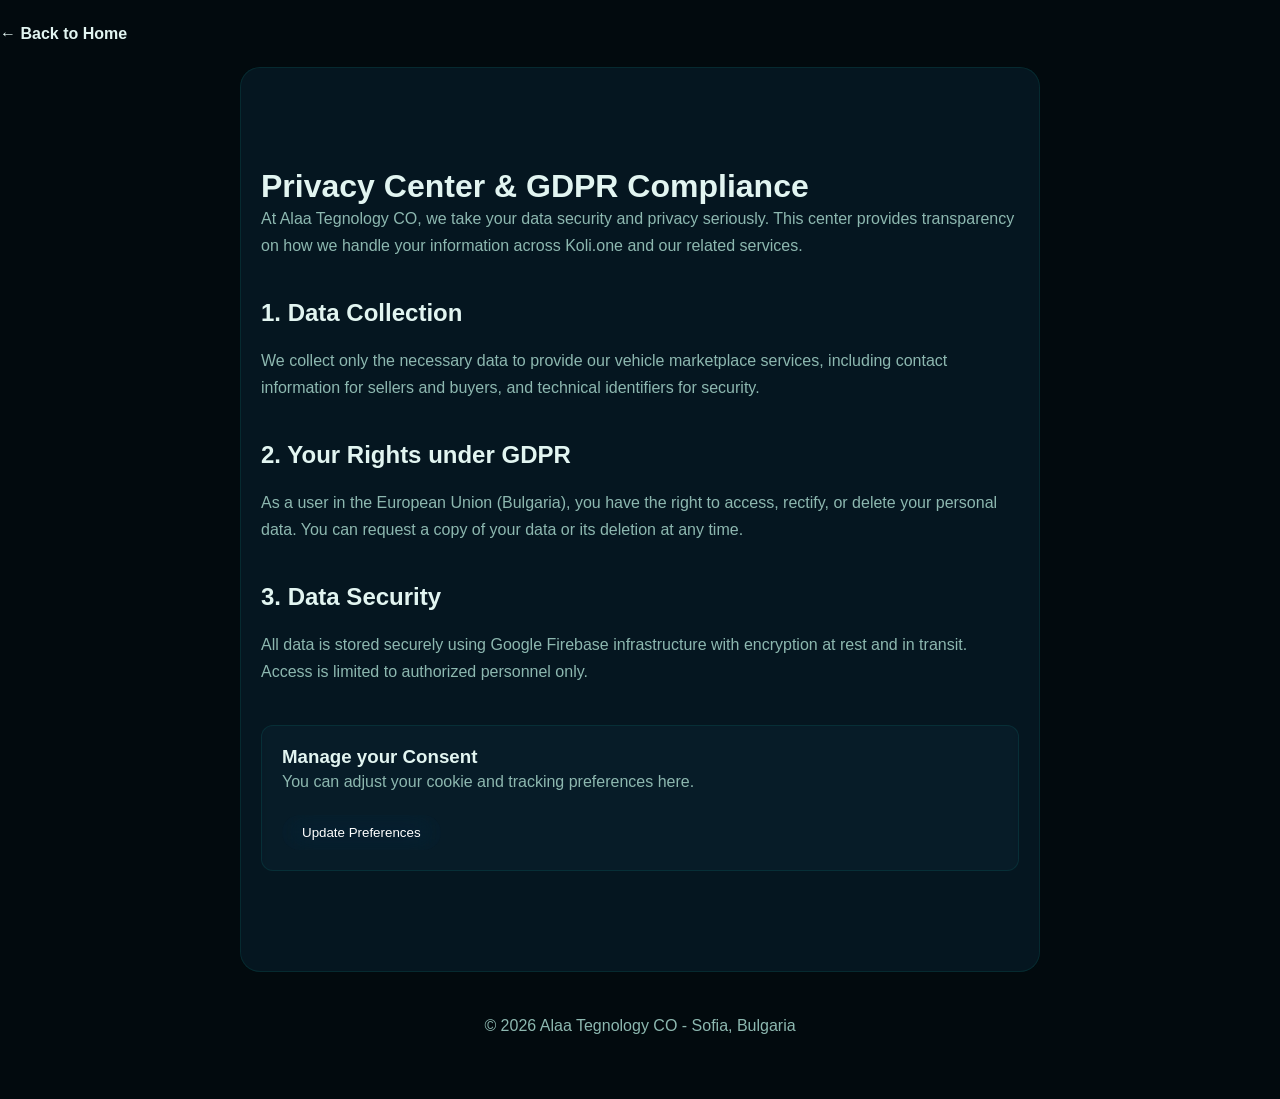
<file: privacy.html>
<!DOCTYPE html>
<html lang="en">
<head>
    <meta charset="UTF-8">
    <meta name="viewport" content="width=device-width, initial-scale=1.0">
    <title>Privacy Center | Alaa Tegnology CO</title>
    <link rel="stylesheet" href="main.css">
    <style>
        .privacy-content {
            padding: 100px 20px;
            max-width: 800px;
            margin: 0 auto;
        }
        h2 { margin: 40px 0 20px; color: var(--accent-blue); }
        p { color: var(--text-secondary); margin-bottom: 20px; }
        .consent-box {
            background: var(--glass-bg);
            border: 1px solid var(--glass-border);
            padding: 20px;
            border-radius: 12px;
            margin-top: 40px;
        }
    </style>
</head>
<body>
    <div class="grid-bg"></div>

    <nav class="container" style="padding: 20px 0;">
        <a href="index.html" style="color: var(--text-primary); text-decoration: none; font-weight: 800;">← Back to Home</a>
    </nav>

    <main class="privacy-content glass-card">
        <h1>Privacy Center & GDPR Compliance</h1>
        <p>At Alaa Tegnology CO, we take your data security and privacy seriously. This center provides transparency on how we handle your information across Koli.one and our related services.</p>

        <h2>1. Data Collection</h2>
        <p>We collect only the necessary data to provide our vehicle marketplace services, including contact information for sellers and buyers, and technical identifiers for security.</p>

        <h2>2. Your Rights under GDPR</h2>
        <p>As a user in the European Union (Bulgaria), you have the right to access, rectify, or delete your personal data. You can request a copy of your data or its deletion at any time.</p>

        <h2>3. Data Security</h2>
        <p>All data is stored securely using Google Firebase infrastructure with encryption at rest and in transit. Access is limited to authorized personnel only.</p>

        <div class="consent-box">
            <h3>Manage your Consent</h3>
            <p>You can adjust your cookie and tracking preferences here.</p>
            <button class="glass-card" style="background: var(--accent-blue); color: white; border: none; padding: 10px 20px; cursor: pointer;">Update Preferences</button>
        </div>
    </main>

    <footer style="padding: 40px 0; text-align: center; color: var(--text-secondary);">
        <p>© 2026 Alaa Tegnology CO - Sofia, Bulgaria</p>
    </footer>
</body>
</html>
</file>
<file: main.css>
/* ============================================
   ALAA TEGNOLOGY CO — ROOTS OF TECHNOLOGY
   Premium Teal-Black Neural Design System
   ============================================ */

:root {
    /* Color Palette — Teal & Black Premium */
    --bg-deep: #020a0e;
    --bg-primary: #041118;
    --bg-secondary: #071a24;
    --bg-tertiary: #0a2231;

    /* Teal / Turquoise spectrum */
    --teal-900: #063d4f;
    --teal-700: #0a6e7a;
    --teal-600: #0d8a96;
    --teal-500: #14b8a6;
    --teal-400: #2dd4bf;
    --teal-300: #5eead4;
    --teal-200: #99f6e4;
    --teal-glow: rgba(20, 184, 166, 0.35);
    --teal-glow-soft: rgba(20, 184, 166, 0.12);

    /* Accent Cyans */
    --cyan-500: #06b6d4;
    --cyan-400: #22d3ee;
    --cyan-glow: rgba(6, 182, 212, 0.3);

    /* Emerald spark */
    --emerald-500: #10b981;
    --emerald-glow: rgba(16, 185, 129, 0.25);

    /* Text */
    --text-primary: #e2f5f1;
    --text-secondary: #8db8b0;
    --text-muted: #5a8a80;

    /* Glass */
    --glass-bg: rgba(10, 34, 49, 0.55);
    --glass-bg-hover: rgba(14, 45, 62, 0.7);
    --glass-border: rgba(20, 184, 166, 0.12);
    --glass-border-hover: rgba(20, 184, 166, 0.35);

    /* Typography */
    --font-main: 'Inter', -apple-system, BlinkMacSystemFont, 'Segoe UI', Roboto, sans-serif;
    --font-heading: 'Outfit', sans-serif;
    --font-mono: 'JetBrains Mono', 'Fira Code', 'Cascadia Code', monospace;

    /* Layout */
    --container-max: 1280px;
    --section-padding: 120px 20px;
    --border-radius: 20px;
    --border-radius-sm: 12px;
    --border-radius-lg: 28px;
}

/* ---- RESET & BASE ---- */
*, *::before, *::after {
    margin: 0;
    padding: 0;
    box-sizing: border-box;
}

html {
    scroll-behavior: smooth;
    scrollbar-width: thin;
    scrollbar-color: var(--teal-700) var(--bg-deep);
}

body {
    background-color: var(--bg-deep);
    color: var(--text-primary);
    font-family: var(--font-main);
    line-height: 1.7;
    overflow-x: hidden;
    -webkit-font-smoothing: antialiased;
    -moz-osx-font-smoothing: grayscale;
}

h1, h2, h3, h4 {
    font-family: var(--font-heading);
    font-weight: 700;
    line-height: 1.15;
}

a { color: var(--teal-400); text-decoration: none; transition: color 0.3s ease; }
a:hover { color: var(--teal-300); }

.container {
    max-width: var(--container-max);
    margin: 0 auto;
    padding: 0 24px;
}

/* ---- ANIMATED BACKGROUND SYSTEM ---- */

/* Deep space gradient base */
.roots-bg {
    position: fixed;
    inset: 0;
    z-index: -3;
    background:
        radial-gradient(ellipse 120% 80% at 50% 0%, var(--bg-tertiary) 0%, transparent 60%),
        radial-gradient(ellipse 80% 60% at 20% 80%, rgba(6, 61, 79, 0.4) 0%, transparent 50%),
        radial-gradient(ellipse 60% 50% at 80% 70%, rgba(10, 110, 122, 0.2) 0%, transparent 50%),
        var(--bg-deep);
}

/* Animated circuit / vein grid */
.circuit-grid {
    position: fixed;
    inset: 0;
    z-index: -2;
    opacity: 0.15;
    background-image:
        linear-gradient(var(--teal-900) 1px, transparent 1px),
        linear-gradient(90deg, var(--teal-900) 1px, transparent 1px);
    background-size: 60px 60px;
    mask-image: radial-gradient(ellipse at 50% 40%, black 20%, transparent 75%);
    animation: gridPulse 8s ease-in-out infinite;
}

@keyframes gridPulse {
    0%, 100% { opacity: 0.1; }
    50% { opacity: 0.22; }
}

/* Floating neural particles */
.neural-particles {
    position: fixed;
    inset: 0;
    z-index: -1;
    pointer-events: none;
    overflow: hidden;
}

.neural-particles .particle {
    position: absolute;
    width: 3px;
    height: 3px;
    background: var(--teal-400);
    border-radius: 50%;
    opacity: 0;
    animation: floatParticle linear infinite;
    box-shadow: 0 0 6px var(--teal-glow);
}

@keyframes floatParticle {
    0% { opacity: 0; transform: translateY(100vh) scale(0); }
    10% { opacity: 0.8; }
    90% { opacity: 0.8; }
    100% { opacity: 0; transform: translateY(-20vh) scale(1.2); }
}

/* Interactive mouse glow */
.mouse-glow {
    position: fixed;
    inset: 0;
    z-index: -1;
    pointer-events: none;
    background: radial-gradient(
        400px circle at var(--mouse-x, 50%) var(--mouse-y, 50%),
        var(--teal-glow-soft) 0%,
        transparent 100%
    );
    transition: background 0.15s ease;
}

/* ---- SVG ROOT / VEIN SYSTEM ---- */
.roots-canvas {
    position: fixed;
    inset: 0;
    z-index: -1;
    pointer-events: none;
    opacity: 0.6;
}

/* ---- NAVIGATION ---- */
.main-nav {
    position: fixed;
    top: 0;
    left: 0;
    right: 0;
    z-index: 1000;
    padding: 16px 0;
    transition: all 0.4s ease;
    background: transparent;
}

.main-nav.scrolled {
    background: rgba(4, 17, 24, 0.85);
    backdrop-filter: blur(20px) saturate(150%);
    border-bottom: 1px solid var(--glass-border);
    padding: 10px 0;
}

.nav-inner {
    display: flex;
    justify-content: space-between;
    align-items: center;
}

.nav-logo {
    display: flex;
    align-items: center;
    gap: 14px;
    text-decoration: none;
}

.nav-logo img {
    height: 46px;
    border-radius: 10px;
    filter: drop-shadow(0 0 8px var(--teal-glow));
    transition: filter 0.3s ease;
}

.nav-logo:hover img {
    filter: drop-shadow(0 0 16px var(--teal-glow));
}

.nav-logo-text {
    font-family: var(--font-heading);
    font-size: 1.4rem;
    font-weight: 800;
    letter-spacing: -0.02em;
    color: var(--text-primary);
}

.nav-logo-text .highlight {
    background: linear-gradient(135deg, var(--teal-400), var(--cyan-400));
    -webkit-background-clip: text;
    -webkit-text-fill-color: transparent;
    background-clip: text;
}

.nav-actions {
    display: flex;
    gap: 14px;
    align-items: center;
}

.lang-toggle {
    cursor: pointer;
    padding: 8px 16px;
    border: 1px solid var(--glass-border);
    border-radius: var(--border-radius-sm);
    background: var(--glass-bg);
    color: var(--text-secondary);
    font-family: var(--font-main);
    font-size: 0.85rem;
    transition: all 0.3s ease;
    backdrop-filter: blur(10px);
}

.lang-toggle:hover {
    border-color: var(--teal-500);
    color: var(--teal-300);
    background: var(--glass-bg-hover);
}

.nav-cta {
    display: inline-flex;
    align-items: center;
    gap: 8px;
    padding: 10px 24px;
    background: linear-gradient(135deg, var(--teal-600), var(--teal-500));
    color: var(--bg-deep) !important;
    font-weight: 700;
    font-size: 0.9rem;
    border-radius: var(--border-radius-sm);
    transition: all 0.3s ease;
    box-shadow: 0 4px 20px var(--teal-glow);
    text-decoration: none;
    letter-spacing: 0.02em;
}

.nav-cta:hover {
    transform: translateY(-2px);
    box-shadow: 0 8px 30px var(--teal-glow);
    background: linear-gradient(135deg, var(--teal-500), var(--teal-400));
    color: var(--bg-deep) !important;
}

/* ---- GLASSMORPHISM CARDS ---- */
.glass-card {
    background: var(--glass-bg);
    border: 1px solid var(--glass-border);
    backdrop-filter: blur(16px) saturate(120%);
    border-radius: var(--border-radius);
    padding: 32px;
    transition: all 0.4s cubic-bezier(0.23, 1, 0.32, 1);
    position: relative;
    overflow: hidden;
}

.glass-card::before {
    content: '';
    position: absolute;
    top: 0;
    left: 0;
    right: 0;
    height: 1px;
    background: linear-gradient(90deg, transparent, var(--teal-500), transparent);
    opacity: 0;
    transition: opacity 0.4s ease;
}

.glass-card:hover {
    transform: translateY(-6px);
    border-color: var(--glass-border-hover);
    background: var(--glass-bg-hover);
    box-shadow: 0 20px 60px rgba(0, 0, 0, 0.4), 0 0 40px var(--teal-glow-soft);
}

.glass-card:hover::before {
    opacity: 1;
}

/* ---- HERO SECTION ---- */
.hero {
    min-height: 100vh;
    display: flex;
    flex-direction: column;
    justify-content: center;
    align-items: center;
    text-align: center;
    position: relative;
    padding-top: 100px;
}

.founder-ghost {
    position: absolute;
    top: 50%;
    left: 50%;
    transform: translate(-50%, -50%);
    width: 100%;
    max-width: 1000px;
    height: 100%;
    z-index: -1;
    opacity: 0.12;
    pointer-events: none;
    display: flex;
    justify-content: center;
    align-items: center;
    animation: ghostBreathe 8s ease-in-out infinite;
    mix-blend-mode: screen;
}

.founder-ghost img {
    height: 100%;
    object-fit: contain;
    filter: drop-shadow(0 0 40px var(--teal-500));
}

@keyframes ghostBreathe {
    0%, 100% { opacity: 0.08; filter: blur(2px); }
    50% { opacity: 0.18; filter: blur(0px); }
}

.hero-badge {
    display: inline-flex;
    align-items: center;
    gap: 8px;
    padding: 8px 20px;
    background: var(--glass-bg);
    border: 1px solid var(--glass-border);
    border-radius: 50px;
    font-size: 0.85rem;
    color: var(--teal-300);
    margin-bottom: 32px;
    backdrop-filter: blur(10px);
    animation: fadeInUp 0.8s ease 0.2s both;
}

.hero-badge .dot {
    width: 8px;
    height: 8px;
    background: var(--teal-400);
    border-radius: 50%;
    animation: pulse 2s ease-in-out infinite;
    box-shadow: 0 0 8px var(--teal-glow);
}

@keyframes pulse {
    0%, 100% { opacity: 1; transform: scale(1); }
    50% { opacity: 0.5; transform: scale(0.8); }
}

.hero h1 {
    font-size: clamp(2.8rem, 6vw, 5rem);
    font-weight: 800;
    margin-bottom: 24px;
    letter-spacing: -0.03em;
    background: linear-gradient(
        135deg,
        var(--text-primary) 0%,
        var(--teal-300) 40%,
        var(--cyan-400) 70%,
        var(--teal-200) 100%
    );
    -webkit-background-clip: text;
    -webkit-text-fill-color: transparent;
    background-clip: text;
    animation: fadeInUp 0.8s ease 0.4s both;
    max-width: 900px;
    text-shadow: none;
}

.hero-subtitle {
    font-size: clamp(1.05rem, 2vw, 1.35rem);
    color: var(--text-secondary);
    max-width: 720px;
    margin: 0 auto 48px;
    animation: fadeInUp 0.8s ease 0.6s both;
    line-height: 1.8;
}

.hero-cta-group {
    display: flex;
    gap: 16px;
    animation: fadeInUp 0.8s ease 0.8s both;
    flex-wrap: wrap;
    justify-content: center;
}

.btn-primary {
    display: inline-flex;
    align-items: center;
    gap: 10px;
    padding: 16px 40px;
    background: linear-gradient(135deg, var(--teal-600), var(--teal-500));
    color: var(--bg-deep);
    font-weight: 700;
    font-size: 1.05rem;
    border-radius: var(--border-radius-sm);
    text-decoration: none;
    transition: all 0.4s cubic-bezier(0.23, 1, 0.32, 1);
    box-shadow: 0 4px 30px var(--teal-glow);
    letter-spacing: 0.02em;
    position: relative;
    overflow: hidden;
}

.btn-primary::after {
    content: '';
    position: absolute;
    inset: 0;
    background: linear-gradient(135deg, transparent 40%, rgba(255,255,255,0.15) 50%, transparent 60%);
    transform: translateX(-100%);
    transition: transform 0.6s ease;
}

.btn-primary:hover {
    transform: translateY(-3px);
    box-shadow: 0 8px 40px var(--teal-glow);
    color: var(--bg-deep);
}

.btn-primary:hover::after {
    transform: translateX(100%);
}

.btn-secondary {
    display: inline-flex;
    align-items: center;
    gap: 10px;
    padding: 16px 40px;
    background: transparent;
    color: var(--teal-300);
    font-weight: 600;
    font-size: 1.05rem;
    border: 1px solid var(--glass-border);
    border-radius: var(--border-radius-sm);
    text-decoration: none;
    transition: all 0.4s ease;
}

.btn-secondary:hover {
    border-color: var(--teal-500);
    background: var(--glass-bg);
    transform: translateY(-3px);
    color: var(--teal-200);
}

/* Animated vein line under hero */
.hero-vein-line {
    width: 2px;
    height: 100px;
    margin-top: 60px;
    background: linear-gradient(to bottom, var(--teal-500), transparent);
    animation: fadeInUp 1s ease 1s both;
    position: relative;
}

.hero-vein-line::before {
    content: '';
    position: absolute;
    top: 0;
    left: 50%;
    transform: translateX(-50%);
    width: 8px;
    height: 8px;
    background: var(--teal-400);
    border-radius: 50%;
    box-shadow: 0 0 12px var(--teal-glow);
    animation: pulseGlow 2s ease-in-out infinite;
}

@keyframes pulseGlow {
    0%, 100% { box-shadow: 0 0 12px var(--teal-glow); }
    50% { box-shadow: 0 0 30px var(--teal-glow), 0 0 60px var(--teal-glow-soft); }
}

@keyframes fadeInUp {
    from { opacity: 0; transform: translateY(30px); }
    to { opacity: 1; transform: translateY(0); }
}

/* ---- ROOT / TREE SECTIONS ---- */
section {
    padding: 100px 0;
    position: relative;
}

.section-header {
    text-align: center;
    margin-bottom: 64px;
}

.section-label {
    display: inline-flex;
    align-items: center;
    gap: 8px;
    font-size: 0.8rem;
    font-weight: 600;
    text-transform: uppercase;
    letter-spacing: 0.15em;
    color: var(--teal-400);
    margin-bottom: 16px;
}

.section-label .line {
    width: 30px;
    height: 1px;
    background: var(--teal-600);
}

.section-title {
    font-size: clamp(2rem, 4vw, 3rem);
    background: linear-gradient(135deg, var(--text-primary), var(--teal-300));
    -webkit-background-clip: text;
    -webkit-text-fill-color: transparent;
    background-clip: text;
    margin-bottom: 16px;
}

.section-desc {
    font-size: 1.1rem;
    color: var(--text-secondary);
    max-width: 600px;
    margin: 0 auto;
}

/* ---- ABOUT / ARCHITECT SECTION ---- */
.about-grid {
    display: grid;
    grid-template-columns: 1fr 1fr;
    gap: 60px;
    align-items: center;
}

.about-text h2 {
    font-size: 2.4rem;
    margin-bottom: 20px;
    background: linear-gradient(135deg, var(--text-primary), var(--teal-300));
    -webkit-background-clip: text;
    -webkit-text-fill-color: transparent;
    background-clip: text;
}

.about-bio {
    font-size: 1.05rem;
    color: var(--text-secondary);
    margin-bottom: 24px;
    line-height: 1.8;
}

.about-portfolios {
    font-size: 0.9rem;
    color: var(--teal-400);
    margin-bottom: 32px;
}

.about-portfolios strong {
    color: var(--teal-300);
}

.about-cards {
    display: grid;
    grid-template-columns: 1fr 1fr;
    gap: 16px;
}

.about-card {
    padding: 24px;
}

.about-card h4 {
    color: var(--teal-400);
    margin-bottom: 8px;
    font-size: 0.95rem;
    text-transform: uppercase;
    letter-spacing: 0.08em;
}

.about-card p {
    font-size: 0.88rem;
    color: var(--text-secondary);
    line-height: 1.6;
}

.about-visual {
    position: relative;
}

.founder-portrait-wrapper {
    position: relative;
    width: 100%;
    border-radius: var(--border-radius-lg);
    overflow: hidden;
    border: 1px solid var(--glass-border);
    transition: all 0.5s ease;
    background: radial-gradient(circle at 70% 50%, rgba(20, 184, 166, 0.1), transparent 60%);
}

.founder-portrait {
    width: 100%;
    display: block;
    filter: brightness(0.95) contrast(1.1);
    transition: all 0.5s ease;
    position: relative;
    z-index: 2;
}

.portrait-vein-glow {
    position: absolute;
    top: 0;
    right: 0;
    width: 60%;
    height: 100%;
    background: radial-gradient(ellipse at right center, var(--teal-glow) 0%, transparent 70%);
    z-index: 1;
    opacity: 0.5;
    animation: pulseGlow 4s ease-in-out infinite;
}

.founder-portrait-wrapper:hover {
    border-color: var(--teal-500);
    box-shadow: 0 0 30px rgba(20, 184, 166, 0.2);
    transform: translateY(-5px);
}

.founder-portrait-wrapper:hover .founder-portrait {
    filter: brightness(1.05) contrast(1.15);
    transform: scale(1.02);
}

.about-visual-overlay {
    position: absolute;
    bottom: -20px;
    left: -20px;
    right: 20px;
    padding: 20px 24px;
    border-radius: var(--border-radius);
}

.about-visual-overlay h3 {
    font-size: 1.2rem;
    color: var(--teal-300);
    margin-bottom: 4px;
}

.about-visual-overlay p {
    font-size: 0.85rem;
    color: var(--text-secondary);
}

/* ---- ROOTS TECHNOLOGY TREE ---- */
.roots-tree-section {
    background:
        radial-gradient(ellipse 100% 50% at 50% 100%, rgba(20, 184, 166, 0.06) 0%, transparent 60%),
        transparent;
}

.roots-svg-container {
    position: relative;
    width: 100%;
    max-width: 1000px;
    margin: 0 auto 60px;
    height: 400px;
}

.roots-svg-container svg {
    width: 100%;
    height: 100%;
}

/* Root branch cards */
.root-branches {
    display: grid;
    grid-template-columns: repeat(auto-fit, minmax(220px, 1fr));
    gap: 24px;
}

.root-card {
    padding: 32px 24px;
    text-align: center;
    position: relative;
    overflow: hidden;
}

.root-card::after {
    content: '';
    position: absolute;
    bottom: 0;
    left: 20%;
    right: 20%;
    height: 2px;
    background: linear-gradient(90deg, transparent, var(--teal-500), transparent);
    opacity: 0;
    transition: opacity 0.4s ease;
}

.root-card:hover::after {
    opacity: 1;
}

.root-icon {
    width: 64px;
    height: 64px;
    margin: 0 auto 20px;
    border-radius: 16px;
    display: flex;
    align-items: center;
    justify-content: center;
    font-size: 1.8rem;
    position: relative;
}

.root-icon.code-icon {
    background: linear-gradient(135deg, rgba(20, 184, 166, 0.15), rgba(6, 182, 212, 0.08));
    border: 1px solid rgba(20, 184, 166, 0.2);
}

.root-icon.circuit-icon {
    background: linear-gradient(135deg, rgba(6, 182, 212, 0.15), rgba(16, 185, 129, 0.08));
    border: 1px solid rgba(6, 182, 212, 0.2);
}

.root-icon.bolt-icon {
    background: linear-gradient(135deg, rgba(250, 204, 21, 0.15), rgba(20, 184, 166, 0.08));
    border: 1px solid rgba(250, 204, 21, 0.2);
}

.root-icon.brain-icon {
    background: linear-gradient(135deg, rgba(168, 85, 247, 0.15), rgba(20, 184, 166, 0.08));
    border: 1px solid rgba(168, 85, 247, 0.2);
}

.root-icon.chip-icon {
    background: linear-gradient(135deg, rgba(244, 114, 182, 0.15), rgba(20, 184, 166, 0.08));
    border: 1px solid rgba(244, 114, 182, 0.2);
}

.root-card h3 {
    font-size: 1.15rem;
    color: var(--text-primary);
    margin-bottom: 10px;
}

.root-card p {
    font-size: 0.88rem;
    color: var(--text-secondary);
    line-height: 1.6;
}

/* ---- SERVICES / SOLUTIONS GRID ---- */
.services-section {
    background:
        radial-gradient(ellipse 80% 40% at 80% 20%, rgba(6, 182, 212, 0.05) 0%, transparent 60%),
        transparent;
}

.services-grid {
    display: grid;
    grid-template-columns: repeat(auto-fit, minmax(280px, 1fr));
    gap: 24px;
}

.service-card {
    padding: 40px 32px;
    position: relative;
}

.service-icon {
    font-size: 2.2rem;
    margin-bottom: 20px;
    display: block;
}

.service-card h3 {
    font-size: 1.2rem;
    color: var(--teal-300);
    margin-bottom: 12px;
}

.service-card p {
    font-size: 0.92rem;
    color: var(--text-secondary);
    line-height: 1.7;
}

.service-card .service-link {
    display: inline-flex;
    align-items: center;
    gap: 6px;
    margin-top: 20px;
    font-size: 0.85rem;
    font-weight: 600;
    color: var(--teal-400);
    transition: all 0.3s ease;
}

.service-card .service-link:hover {
    gap: 10px;
    color: var(--teal-300);
}

/* ---- STATS / WHY US ---- */
.stats-section {
    background: var(--bg-secondary);
    border-top: 1px solid var(--glass-border);
    border-bottom: 1px solid var(--glass-border);
}

.stats-grid {
    display: grid;
    grid-template-columns: repeat(4, 1fr);
    gap: 32px;
}

.stat-item {
    text-align: center;
    padding: 40px 20px;
}

.stat-number {
    font-family: var(--font-heading);
    font-size: 3rem;
    font-weight: 800;
    background: linear-gradient(135deg, var(--teal-400), var(--cyan-400));
    -webkit-background-clip: text;
    -webkit-text-fill-color: transparent;
    background-clip: text;
    margin-bottom: 8px;
    line-height: 1;
}

.stat-label {
    font-size: 0.9rem;
    color: var(--text-secondary);
    text-transform: uppercase;
    letter-spacing: 0.1em;
}

/* ---- CODE RAIN ANIMATION ---- */
.code-rain {
    position: absolute;
    top: 0;
    left: 0;
    width: 100%;
    height: 100%;
    overflow: hidden;
    pointer-events: none;
    opacity: 0.06;
    z-index: 0;
}

.code-column {
    position: absolute;
    top: -100%;
    font-family: var(--font-mono);
    font-size: 14px;
    color: var(--teal-400);
    writing-mode: vertical-rl;
    animation: codeRain linear infinite;
    white-space: nowrap;
}

@keyframes codeRain {
    0% { top: -100%; opacity: 0; }
    10% { opacity: 1; }
    90% { opacity: 1; }
    100% { top: 100%; opacity: 0; }
}

/* ---- FOOTER ---- */
.main-footer {
    background: var(--bg-secondary);
    border-top: 1px solid var(--glass-border);
    padding: 80px 0 0;
}

.footer-grid {
    display: grid;
    grid-template-columns: 2fr 1fr 1fr 1fr;
    gap: 48px;
    margin-bottom: 60px;
}

.footer-brand h3 {
    font-size: 1.3rem;
    margin-bottom: 12px;
    background: linear-gradient(135deg, var(--text-primary), var(--teal-400));
    -webkit-background-clip: text;
    -webkit-text-fill-color: transparent;
    background-clip: text;
}

.footer-brand p {
    font-size: 0.9rem;
    color: var(--text-secondary);
    line-height: 1.7;
    max-width: 320px;
}

.footer-col h4 {
    font-size: 0.85rem;
    text-transform: uppercase;
    letter-spacing: 0.12em;
    color: var(--teal-400);
    margin-bottom: 20px;
}

.footer-col ul {
    list-style: none;
}

.footer-col li {
    margin-bottom: 10px;
}

.footer-col a {
    color: var(--text-secondary);
    font-size: 0.9rem;
    transition: color 0.3s ease;
}

.footer-col a:hover {
    color: var(--teal-300);
}

.footer-bottom {
    border-top: 1px solid var(--glass-border);
    padding: 24px 0;
    text-align: center;
}

.footer-bottom p {
    font-size: 0.8rem;
    color: var(--text-muted);
}

.footer-bottom a {
    color: var(--teal-400);
}

/* ---- COOKIE CONSENT ---- */
.consent-modal {
    position: fixed;
    bottom: 24px;
    left: 24px;
    z-index: 2000;
    max-width: 420px;
    padding: 28px;
    display: none;
    animation: slideUp 0.5s ease;
}

@keyframes slideUp {
    from { opacity: 0; transform: translateY(40px); }
    to { opacity: 1; transform: translateY(0); }
}

.consent-modal h3 {
    font-size: 1.1rem;
    color: var(--teal-300);
    margin-bottom: 8px;
}

.consent-modal p {
    font-size: 0.88rem;
    color: var(--text-secondary);
    margin-bottom: 20px;
}

.consent-buttons {
    display: flex;
    gap: 10px;
}

.consent-btn {
    flex: 1;
    padding: 12px 20px;
    border: none;
    border-radius: var(--border-radius-sm);
    cursor: pointer;
    font-family: var(--font-main);
    font-weight: 600;
    font-size: 0.88rem;
    transition: all 0.3s ease;
}

.consent-btn.accept {
    background: linear-gradient(135deg, var(--teal-600), var(--teal-500));
    color: var(--bg-deep);
}

.consent-btn.accept:hover {
    background: linear-gradient(135deg, var(--teal-500), var(--teal-400));
    transform: translateY(-1px);
}

.consent-btn.essential {
    background: transparent;
    border: 1px solid var(--glass-border);
    color: var(--text-secondary);
}

.consent-btn.essential:hover {
    border-color: var(--teal-600);
    color: var(--teal-300);
}

/* ---- SCROLL REVEAL ANIMATIONS ---- */
.reveal {
    opacity: 0;
    transform: translateY(40px);
    transition: all 0.8s cubic-bezier(0.23, 1, 0.32, 1);
}

.reveal.visible {
    opacity: 1;
    transform: translateY(0);
}

.reveal-delay-1 { transition-delay: 0.1s; }
.reveal-delay-2 { transition-delay: 0.2s; }
.reveal-delay-3 { transition-delay: 0.3s; }
.reveal-delay-4 { transition-delay: 0.4s; }

/* ---- RESPONSIVE ---- */
@media (max-width: 1024px) {
    .about-grid {
        grid-template-columns: 1fr;
        gap: 40px;
    }

    .footer-grid {
        grid-template-columns: 1fr 1fr;
    }

    .stats-grid {
        grid-template-columns: repeat(2, 1fr);
    }
}

@media (max-width: 768px) {
    .hero h1 {
        font-size: 2.2rem;
    }

    .hero-subtitle {
        font-size: 1rem;
    }

    .about-cards {
        grid-template-columns: 1fr;
    }

    .footer-grid {
        grid-template-columns: 1fr;
        gap: 32px;
    }

    .stats-grid {
        grid-template-columns: 1fr 1fr;
        gap: 16px;
    }

    .stat-number {
        font-size: 2.2rem;
    }

    .nav-actions {
        gap: 8px;
    }

    .lang-toggle {
        display: none;
    }

    .roots-svg-container {
        height: 250px;
    }

    section {
        padding: 60px 0;
    }

    .consent-modal {
        left: 12px;
        right: 12px;
        max-width: none;
    }
}

@media (max-width: 480px) {
    .hero-cta-group {
        flex-direction: column;
        align-items: center;
    }

    .btn-primary, .btn-secondary {
        width: 100%;
        justify-content: center;
    }

    .root-branches {
        grid-template-columns: 1fr;
    }
}

/* ---- TECH TYPING CURSOR ---- */
.typing-cursor {
    display: inline-block;
    width: 3px;
    height: 1.1em;
    background: var(--teal-400);
    margin-left: 4px;
    animation: blink 1s step-end infinite;
    vertical-align: middle;
}

@keyframes blink {
    0%, 50% { opacity: 1; }
    51%, 100% { opacity: 0; }
}

/* ---- GLOW EFFECTS ---- */
.glow-teal {
    box-shadow: 0 0 20px var(--teal-glow-soft), 0 0 60px rgba(20, 184, 166, 0.05);
}

.glow-border {
    border: 1px solid var(--glass-border);
    box-shadow: inset 0 0 20px rgba(20, 184, 166, 0.03);
}

/* ---- ANIMATED SVG ROOT VEINS ---- */
.vein-path {
    fill: none;
    stroke: var(--teal-600);
    stroke-width: 2;
    stroke-linecap: round;
    filter: drop-shadow(0 0 4px var(--teal-glow));
    opacity: 0;
    animation: drawVein 3s ease forwards;
}

.vein-path.thin {
    stroke-width: 1;
    stroke: var(--teal-700);
    filter: drop-shadow(0 0 2px var(--teal-glow-soft));
}

.vein-path.thick {
    stroke-width: 3;
    stroke: var(--teal-500);
    filter: drop-shadow(0 0 8px var(--teal-glow));
}

@keyframes drawVein {
    0% {
        stroke-dashoffset: var(--path-length);
        opacity: 0;
    }
    20% {
        opacity: 1;
    }
    100% {
        stroke-dashoffset: 0;
        opacity: 1;
    }
}

.vein-node {
    fill: var(--teal-400);
    filter: drop-shadow(0 0 6px var(--teal-glow));
    animation: nodeGlow 3s ease-in-out infinite;
}

@keyframes nodeGlow {
    0%, 100% { opacity: 0.6; r: 3; }
    50% { opacity: 1; r: 5; }
}

/* ---- ENERGY PULSE ON VEINS ---- */
.energy-pulse {
    fill: var(--teal-300);
    opacity: 0;
    animation: energyTravel 4s ease-in-out infinite;
}

@keyframes energyTravel {
    0% { opacity: 0; }
    5% { opacity: 1; }
    95% { opacity: 1; }
    100% { opacity: 0; }
}
</file>
